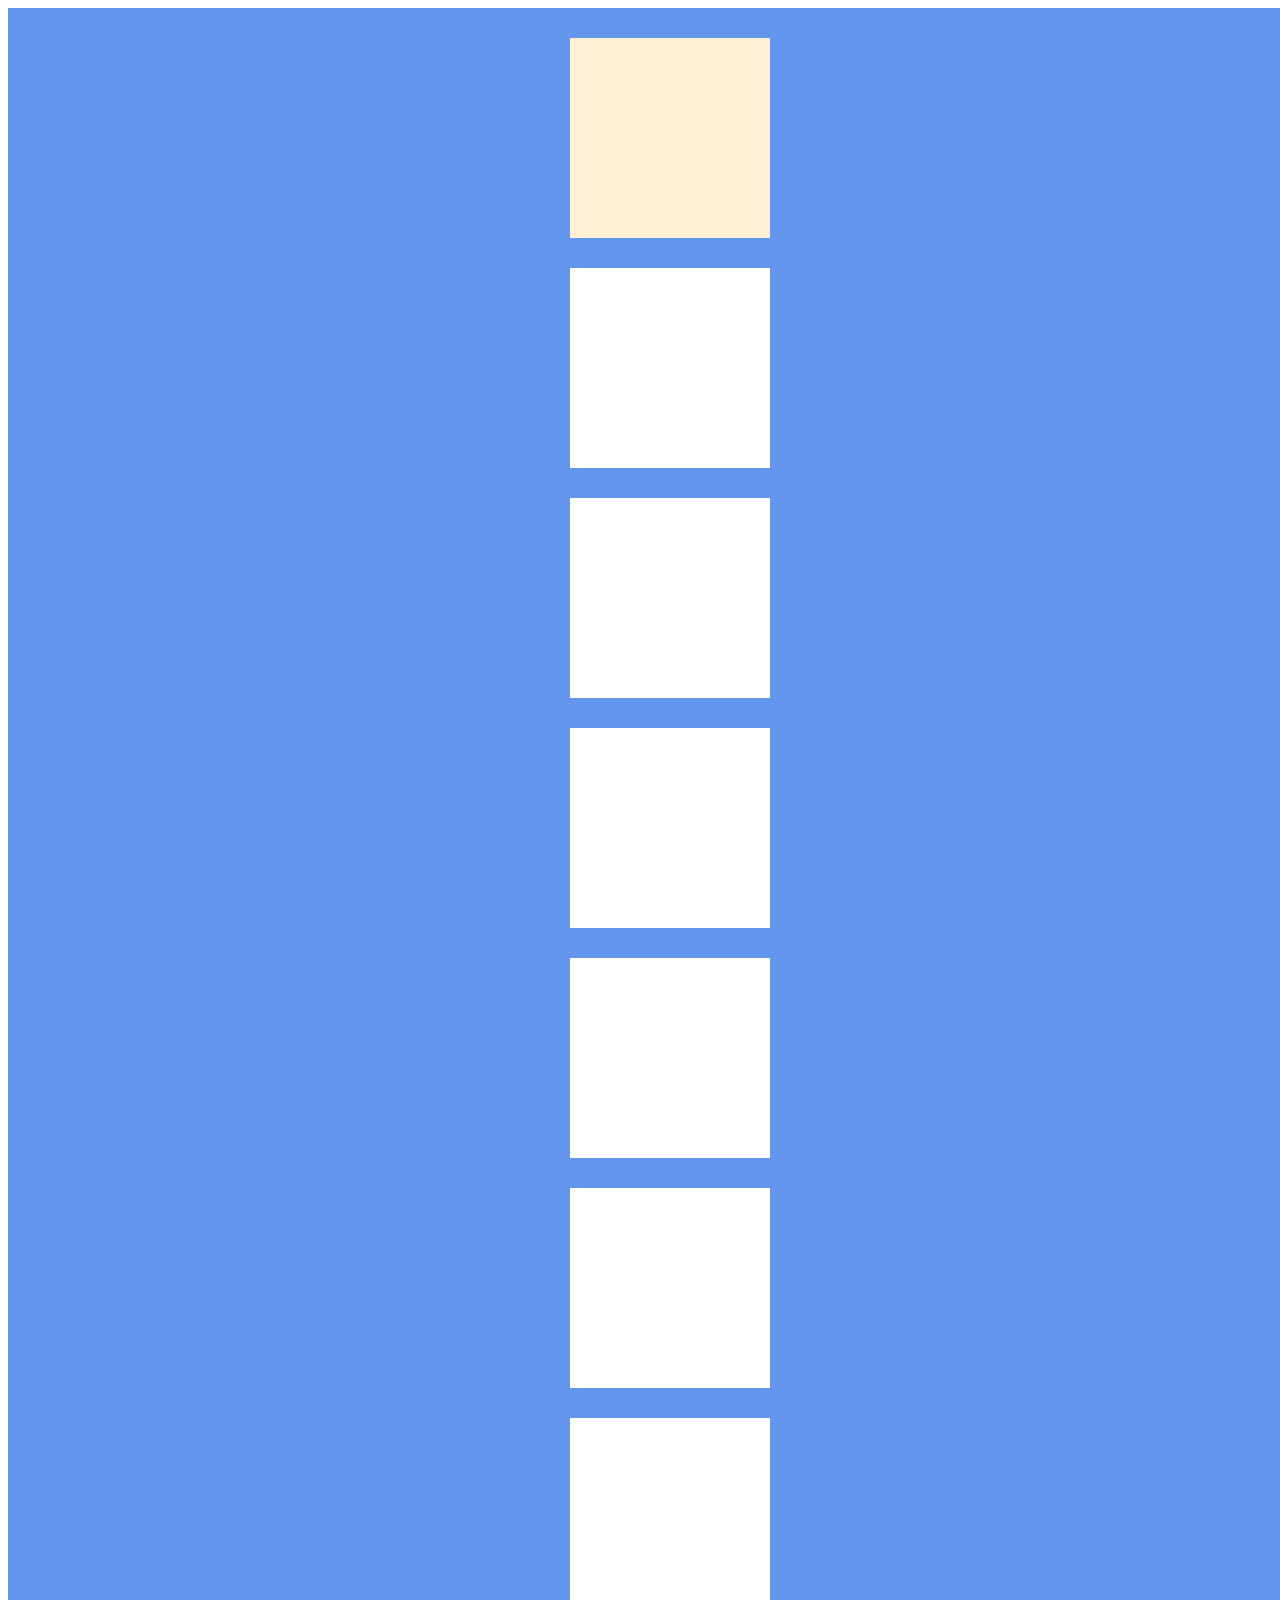
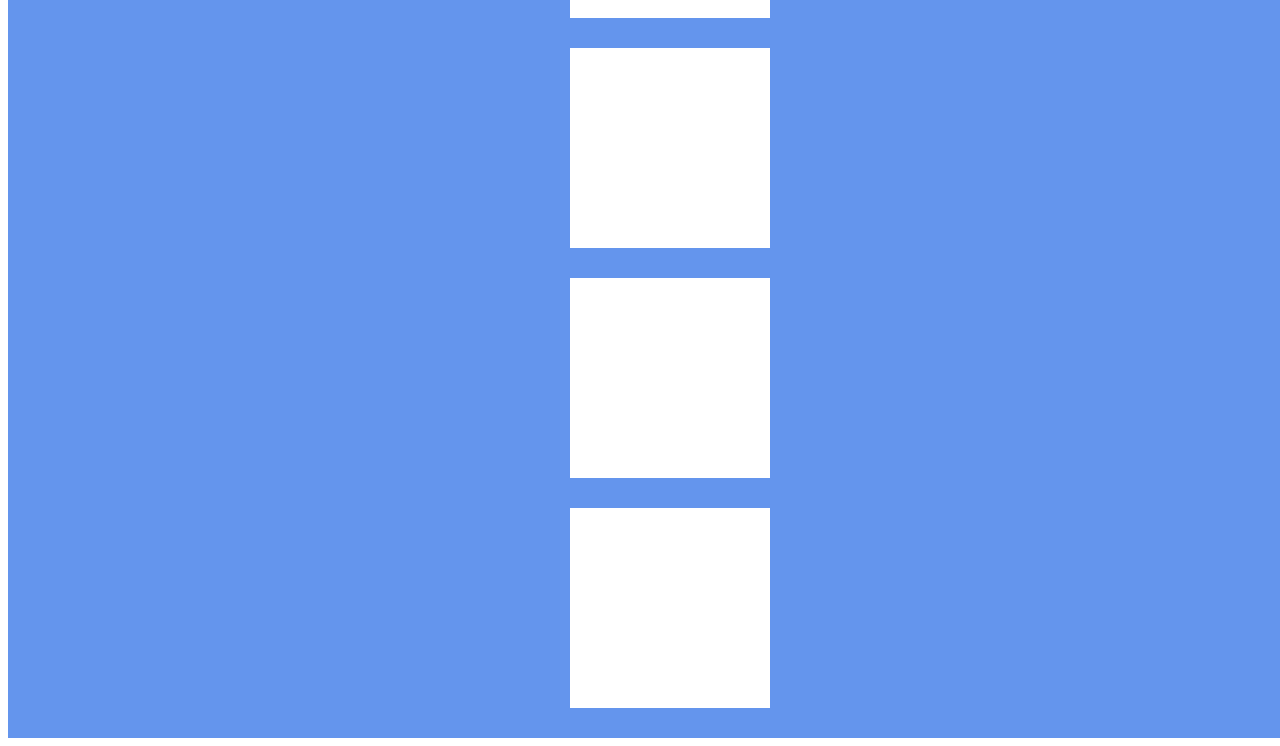
<file: essentials/chapter01/window-coordinates.html>
<!DOCTYPE html>
<html lang="en">

<head>
    <meta charset="UTF-8">
    <meta http-equiv="X-UA-Compatible" content="IE=edge">
    <meta name="viewport" content="width=device-width, initial-scale=1.0">
    <title>Window Coordinates</title>
    <style>
        *,
        html,
        body {
            padding: 0;
        }

        .wrapper {
            width: 100%;
            height: 100%;
            padding: 30px;
            overflow-y: scroll;
            background-color: cornflowerblue;
            display: flex;
            align-items: center;
            flex-direction: column;
            gap: 30px;
        }

        .box {
            width: 200px;
            height: 200px;
            background-color: white;
            cursor: pointer;
        }

        .selected-box {
            background-color: papayawhip;
        }
    </style>
</head>

<body>
    <div class="wrapper">
        <div class="box selected-box"></div>
        <div class="box"></div>
        <div class="box"></div>
        <div class="box"></div>
        <div class="box"></div>
        <div class="box"></div>
        <div class="box"></div>
        <div class="box"></div>
        <div class="box"></div>
        <div class="box"></div>
    </div>
    <script src="./js/coordinates.js"></script>
</body>

</html>
</file>
